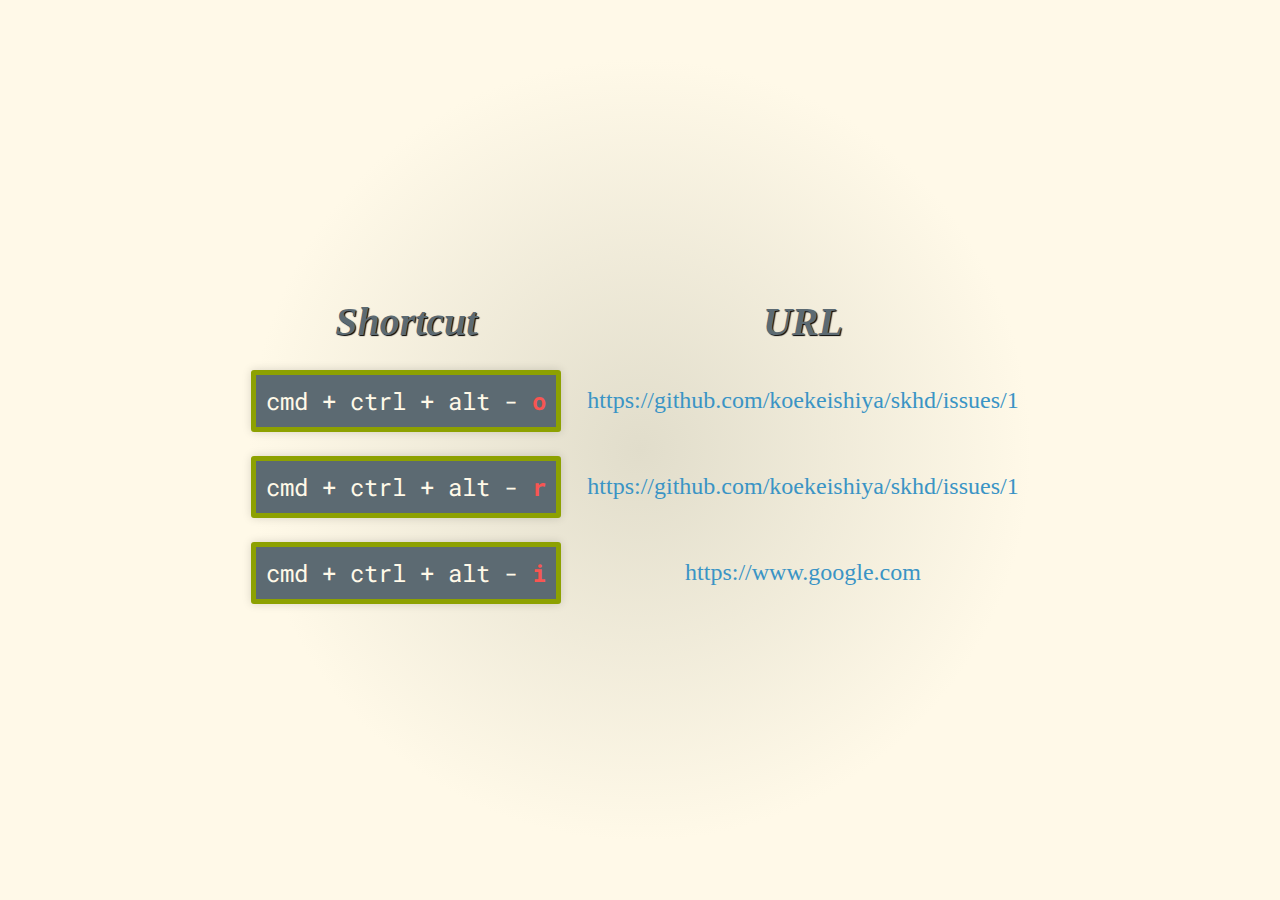
<file: index.html>
<!DOCTYPE html>

<html lang="en">
  <head>
    <title>ShortStart</title>
    <meta charset="UTF-8">
    <meta name="viewport" content="width=device-width, initial-scale=1">
    <link href="stylesheets/everforest_light_hard.css" rel="stylesheet">
    <link href="stylesheets/style.css" rel="stylesheet">
  </head>
  <body>
    <table>
      <thead>
        <tr>
          <th>Shortcut</th>
          <th></th>
          <th>URL</th>
        </tr>
      </thead>
      
      <tr class="space"></tr>
      <tbody>
        <tr>
          <td>cmd + ctrl + alt - <span>o</span></td>
          <td></td>
          <td>
            <a href="https://github.com/koekeishiya/skhd/issues/1">https://github.com/koekeishiya/skhd/issues/1</a>
          </td>
        </tr>
        
      <tr class="space"></tr>
      <tbody>
        <tr>
          <td>cmd + ctrl + alt - <span>r</span></td>
          <td></td>
          <td>
            <a href="https://github.com/koekeishiya/skhd/issues/1">https://github.com/koekeishiya/skhd/issues/1</a>
          </td>
        </tr>
        
      <tr class="space"></tr>
      <tbody>
        <tr>
          <td>cmd + ctrl + alt - <span>i</span></td>
          <td></td>
          <td>
            <a href="https://www.google.com">https://www.google.com</a>
          </td>
        </tr>
        
      </tbody>
    </table>
  </body>
</html>
</file>
<file: stylesheets/everforest_light_hard.css>
:root {
  --bg0: #fff9e8;
  --bg1: #f7f4e0;
  --bg2: #f0eed9;
  --bg3: #e9e8d2;
  --bg4: #e1ddcb;
  --bg5: #bec5b2;
  --bg_visual: #edf0cd;
  --bg_red: #fce5dc;
  --bg_green: #f1f3d4;
  --bg_blue: #eaf2eb;
  --bg_yellow: #fbefd0;
  --fg: #5c6a72;
  --red: #f85552;
  --orange: #f57d26;
  --yellow: #dfa000;
  --green: #8da101;
  --aqua: #35a77c;
  --blue: #3a94c5;
  --purple: #df69ba;
  --grey0: #a6b0a0;
  --grey1: #939f91;
  --grey2: #829181;
  --statusline1: #93b259;
  --statusline2: #708089;
  --statusline3: #e66868;
}
</file>
<file: stylesheets/style.css>
@import url('./everforest_light_hard.css');
@font-face {
  font-family: RobotoMono;
  src: url('../fonts/RobotoMono-VariableFont_wght.ttf');
}

html {
  height: 100vh;
  width: 100vw;
  background: rgb(225, 221, 203);
  background: radial-gradient(
    circle,
    rgba(225, 221, 203, 1) 0%,
    rgba(255, 249, 232, 1) 50%
  );
  display: flex;
  align-items: center;
  justify-content: center;
  font-size: 18pt;
}

table {
  table-layout: fixed;
}

th {
  color: var(--fg);
  font-style: italic;
  font-size: 30pt;
  text-shadow: 1px 1px 1px black;
}

.space {
  height: 20px;
}

td {
  text-align: center;
}

td:nth-of-type(1) {
  font-family: RobotoMono;
  /* border: 1px solid black; */
  padding: 10px;
  border-radius: 3px;
  box-shadow: 0 0 10px rgba(0, 0, 0, 0.15);
  background-color: var(--fg);
  color: var(--bg0);
  border: 5px solid var(--green);
}

td:nth-of-type(2) {
  width: 10px;
}

td:nth-of-type(3) {
  width: min(400px, 50%);
  padding: 0px 10px;
}

span {
  color: var(--red);
  font-weight: bolder;
}

a:visited,
a {
  color: var(--blue);
  text-decoration: none;
}
</file>
